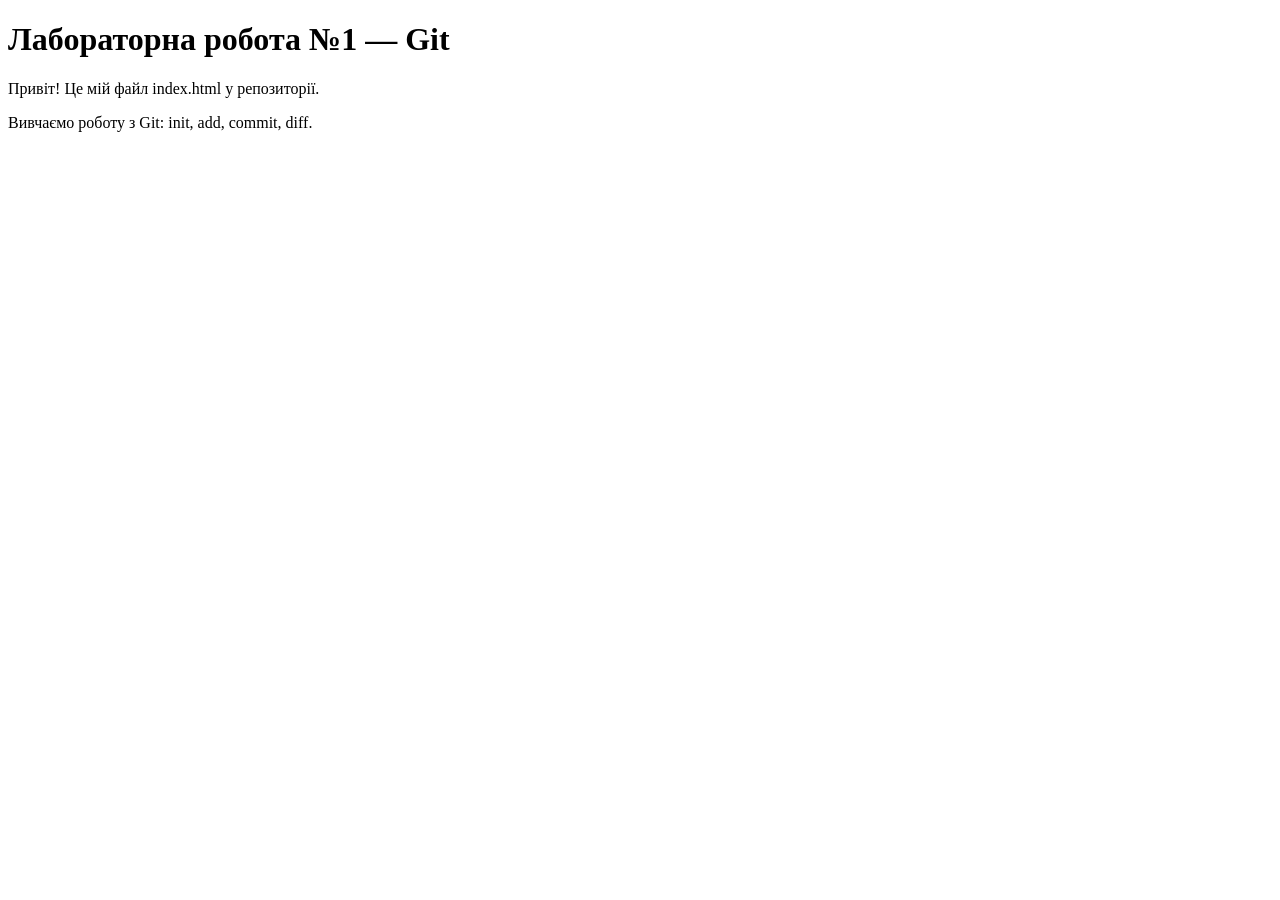
<file: index.html>
<!DOCTYPE html>
<html lang="uk">
<head>
    <meta charset="UTF-8">
    <title>Lab 1 - Git</title>
</head>
<body>
    <h1>Лабораторна робота №1 — Git</h1>
    <p>Привіт! Це мій файл index.html у репозиторії.</p>
    <p>Вивчаємо роботу з Git: init, add, commit, diff.</p>
</body>
</html>
</file>
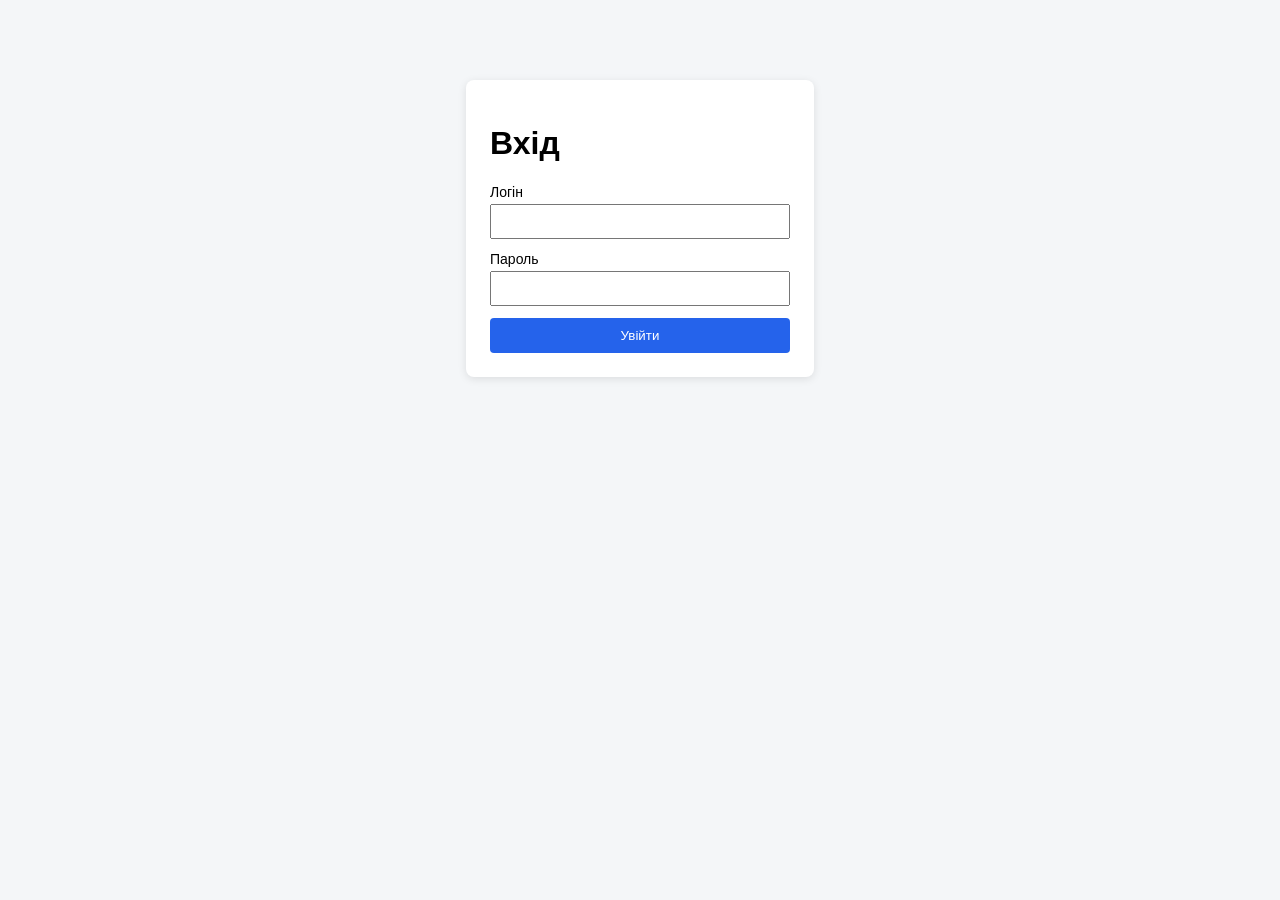
<file: login.html>
<!DOCTYPE html>
<html lang="uk">
<head>
    <meta charset="UTF-8">
    <title>Login</title>
    <style>
        body { font-family: Arial, sans-serif; background: #f4f6f8; }
        .login { width: 300px; margin: 80px auto; background: #fff;
                 padding: 24px; border-radius: 8px; box-shadow: 0 2px 8px rgba(0,0,0,.1); }
        label { display: block; margin-bottom: 12px; font-size: 14px; }
        input { width: 100%; padding: 8px; margin-top: 4px; box-sizing: border-box; }
        button { width: 100%; padding: 10px; background: #2563eb; color: #fff;
                 border: none; border-radius: 4px; cursor: pointer; }
    </style>
</head>
<body>
    <main class="login">
        <h1>Вхід</h1>
        <form action="/auth" method="post">
            <label>Логін
                <input type="text" name="username" required>
            </label>
            <label>Пароль
                <input type="password" name="password" required>
            </label>
            <button type="submit">Увійти</button>
        </form>
    </main>
</body>
</html>
</file>
